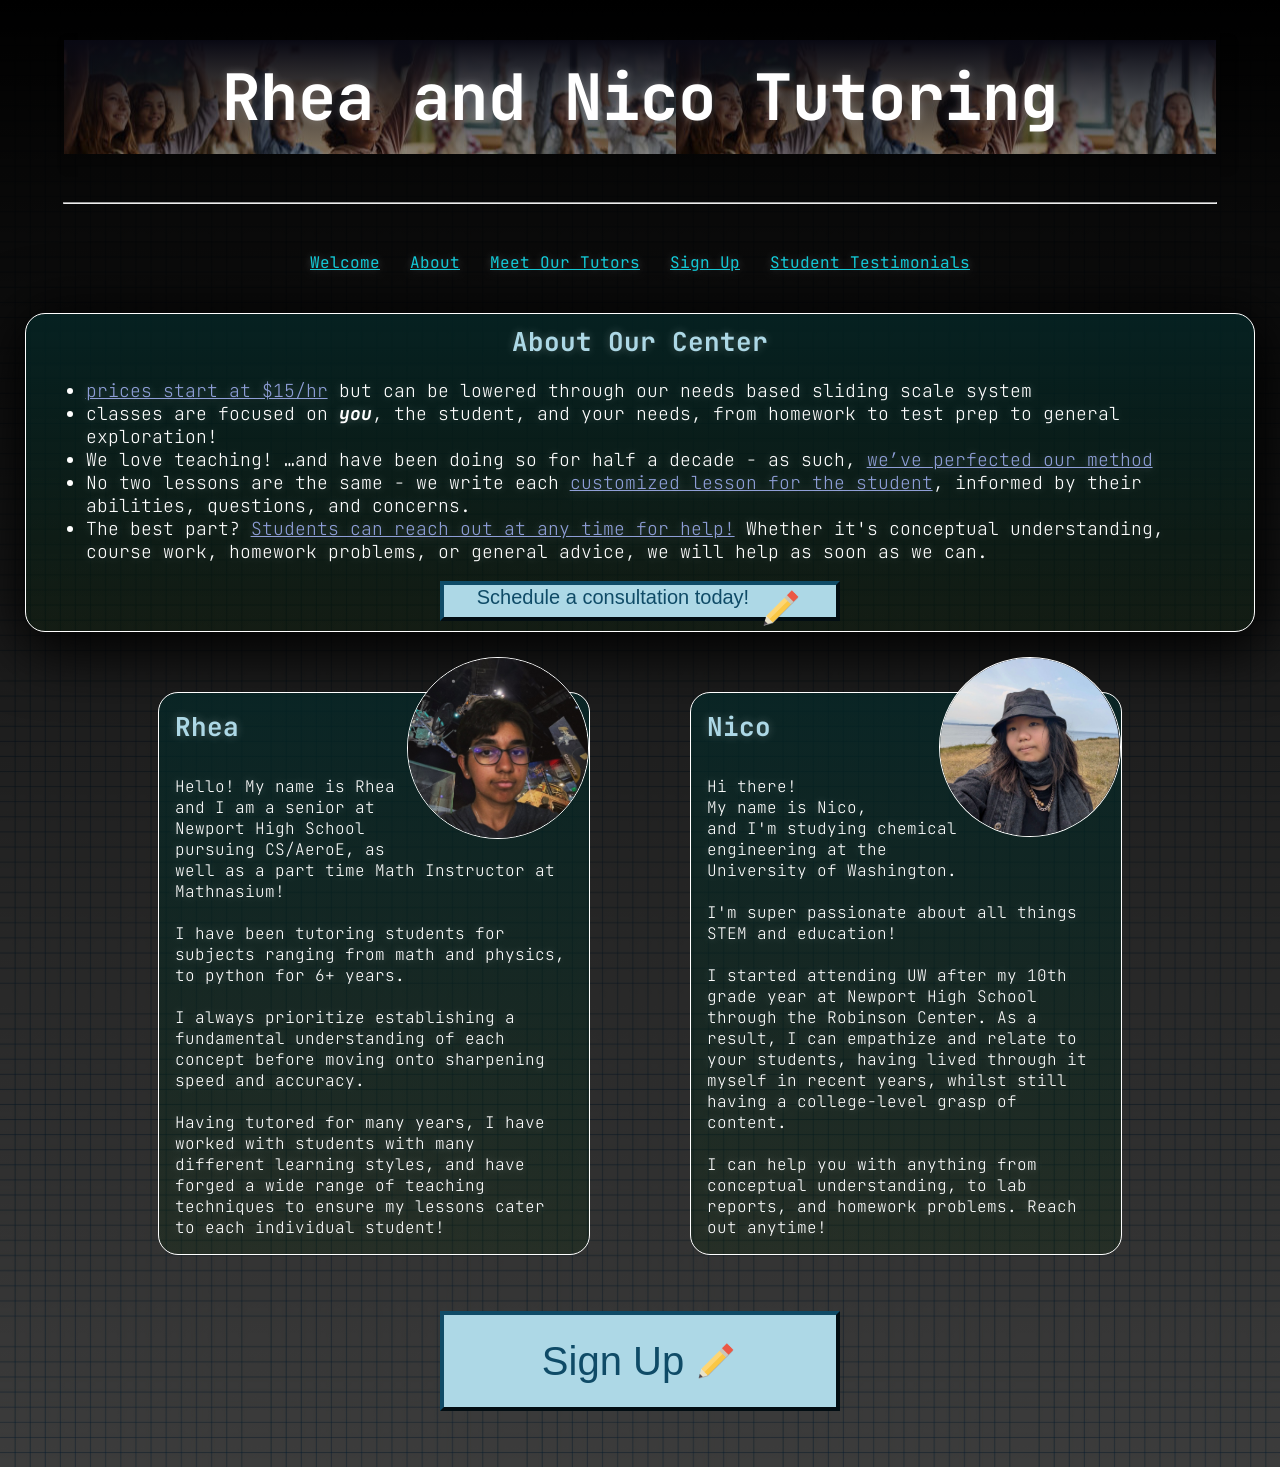
<file: index.html>
<!DOCTYPE html>
<html>
    <link rel="preconnect" href="https://fonts.googleapis.com">
    <link rel="preconnect" href="https://fonts.gstatic.com" crossorigin>
    <link href="https://fonts.googleapis.com/css2?family=JetBrains+Mono:wght@400;500&display=swap" rel="stylesheet">
    <link rel="stylesheet" href="style.css">

<title>Rhea and Luran Tutoring Website</title>

<body id="bg" class="fade; cWhite">

<div id="vertical" style="align-items: center;">
    <div id="title">
        <div id="centered-text" style="margin: 15px;">Rhea and Nico Tutoring</div>
    </div>

    <hr style="color: aqua; width: 90%;">

    <div id="horizontal" class="fade">
        <a href="index.html" id="clickable-text">Welcome</a>
        <a href="about.html" id="clickable-text">About</a>
        <a href="meet.html" id="clickable-text">Meet Our Tutors</a>
        <a href="signup.html" id="clickable-text">Sign Up</a>
        <a href="testimonials.html" id="clickable-text">Student Testimonials</a>
    </div>

    <div id="horizontal">
        <div style="align-self: center;" id="About" class="fade">
            <div>
                <div style="font-weight: bold; margin: 10px; font-size: 26px; text-align: center; color: lightblue;">
                About Our Center
            </div>
                <div style="font-weight:200; margin: 20px; margin-bottom: 0px; font-size: 18px;">
                    <ul>
                        <li><span style="color: #8e9ed7; text-decoration: underline;">prices start at $15/hr</span> but can be lowered through our needs based sliding scale system</li>
                        <li>classes are focused on <b><i>you</i></b>, the student, and your needs, from homework to test prep to general exploration!</li>
                        <li>We love teaching! …and have been doing so for half a decade - as such, <span style="color: #8e9ed7; text-decoration: underline;">we’ve perfected our method</span></li>
                        <li>No two lessons are the same - we write each <span style="color: #8e9ed7; text-decoration: underline;">customized lesson for the student</span>, informed by their abilities, questions, and concerns.</li>
                        <li>The best part? <span style="color: #8e9ed7; text-decoration: underline;">Students can reach out at any time for help!</span> Whether it's conceptual understanding, course work, homework problems, or general advice, we will help as soon as we can.</li>
                    </ul>
                </div>
                
            </div>

            <div id="SignUp" style="display: flex; justify-content: center;" class="fade">
                <div style="font-weight: bold; margin-bottom: 10px; font-size: 16px; color: lightblue">
                    <button onclick="location.href='signup.html'" style="width: 400px; height: 40px; font-size: 20px; color: rgb(15, 75, 103); background-color: lightblue; border-color: rgb(15, 75, 103); border-width: 4px;">
                        <div style="display: flex; justify-content: center;">
                            <div style="display: flex; gap: 10px">
                                Schedule a consultation today!
                                <img src="pencil.png" style="width: 44px; height: 44px">
                            </div>
                        </div>
                    </button>
                </div>
            </div>
        </div>
    </div>
    
        

    <div style="align-self: center;" class="fade">
        <div id="horizontal">
            <div id="Rhea">
                <div style="display: flex;">
                    <div style="display: flex; gap: 10px">
                        <div style="font-weight: bold; margin: 16px; font-size: 26px; color: lightblue;">
                            Rhea
                        </div>
                        <img id="overlapping-img" src="rhea_headshot_moggier.JPEG">
                    </div>
                </div>
                <div style="font-weight: 200; margin: 16px;">
                    Hello! My name is Rhea <br>and I am a senior at <br>Newport High School<br> pursuing CS/AeroE, as <br>well as a part time Math Instructor at Mathnasium!<br><br>
                    I have been tutoring students for subjects ranging from math and physics, to python for 6+ years. <br><br>
                    I always prioritize establishing a fundamental understanding of each concept before moving onto sharpening speed and accuracy.<br><br>
                    Having tutored for many years, I have worked with students with many different learning styles, and have forged a wide range of teaching techniques to ensure my lessons cater to each individual student!<br>
                </div>
            </div>
            <div style="width: 40px;"></div>
            <div id="Nico">
                <div style="display: flex;">
                    <div style="display: flex; gap: 10px">
                        <div style="font-weight: bold; margin: 16px; font-size: 26px; color: lightblue">
                            Nico
                        </div>
                        <img id="overlapping-img" src="luran.jpg">
                    </div>
                </div>
                <div style="font-weight: 200; margin: 16px;">
                    Hi there! <br>My name is Nico, <br>and I'm studying chemical <br>engineering at the <br>University of Washington. <br><br>
                    I'm super passionate about all things STEM and education! <br><br>
                    I started attending UW after my 10th grade year at Newport High School through the Robinson Center. As a result, I can empathize and relate to your students, having lived through it myself in recent years, whilst still having a college-level grasp of content.<br><br>
                    I can help you with anything from conceptual understanding, to lab reports, and homework problems. Reach out anytime!
                </div>
            </div>
        </div>
    </div>

    <div id="SignUp" style="align-self: center;" class="fade">
        <div style="font-weight: bold; margin: 16px; font-size: 26px; color: lightblue">
            <button onclick="location.href='signup.html'" style="width: 400px; height: 100px; font-size: 40px; color: rgb(15, 75, 103); background-color: lightblue; border-color: rgb(15, 75, 103); border-width: 4px;">
                <div style="display: flex; justify-content: center;">
                    <div style="display: flex; gap: 10px">
                        Sign Up
                        <img src="pencil.png" style="width: 44px; height: 44px">
                    </div>
                </div>
            </button>
        </div>
    </div>

    <div></div>
</div>

<script>
    const fadeElements = document.querySelectorAll('.fade');
    const observer = new IntersectionObserver((entries, observer) => {
        entries.forEach(entry => {
            if (entry.isIntersecting) {
                entry.target.classList.add('in');
                observer.unobserve(entry.target);
            }
        });
    }, {threshold: 0.1});

    fadeElements.forEach(element => {
        observer.observe(element);
    });

    const colorElements = document.querySelectorAll('.cWhite');
    const observerColor = new IntersectionObserver((entries, observer) => {
        entries.forEach(entry => {
            if (entry.isIntersecting) {
                entry.target.classList.add('cRed');
                observer.unobserve(entry.target);
            }
        });
    }, {threshold: 0.1});

    colorElements.forEach(element => {
        observerColor.observe(element);
    })
</script>

</body>
</html>
</file>
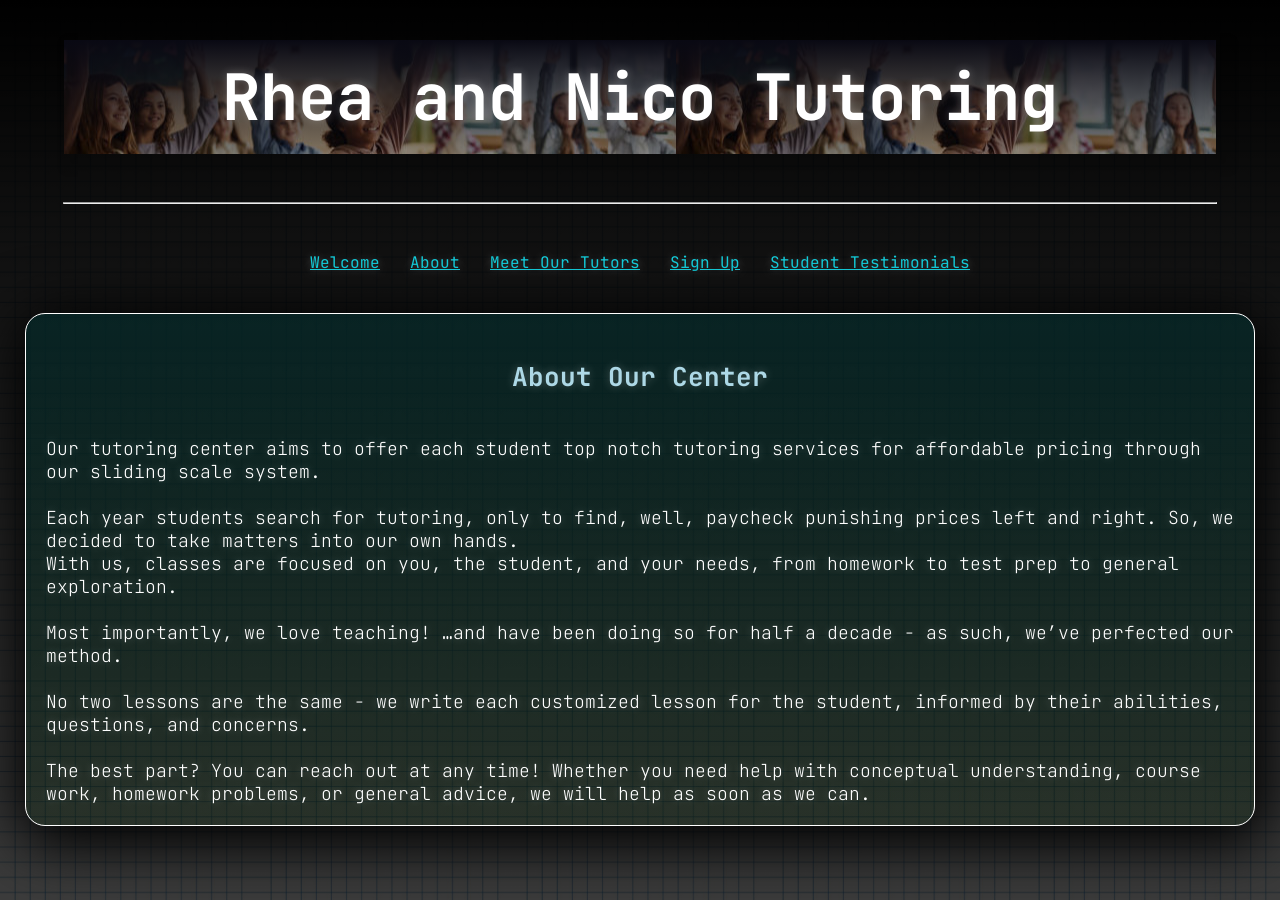
<file: about.html>
<!DOCTYPE html>
<html>
    <link rel="preconnect" href="https://fonts.googleapis.com">
    <link rel="preconnect" href="https://fonts.gstatic.com" crossorigin>
    <link href="https://fonts.googleapis.com/css2?family=JetBrains+Mono:wght@400;500&display=swap" rel="stylesheet">
    <link rel="stylesheet" href="style.css">

<title>Rhea and Luran Tutoring Website</title>
<body id="bg">

<div id="vertical" style="align-items: center;">

    <div id="title">
        <div id="centered-text" style="margin: 15px;">Rhea and Nico Tutoring</div>
    </div>

    <hr style="color: aqua; width: 90%;">

    <div id="horizontal">
        <a href="index.html" id="clickable-text">Welcome</a>
        <a href="about.html" id="clickable-text">About</a>
        <a href="meet.html" id="clickable-text">Meet Our Tutors</a>
        <a href="signup.html" id="clickable-text">Sign Up</a>
        <a href="testimonials.html" id="clickable-text">Student Testimonials</a>
    </div>

    <div style="align-self: center;" id="About">
        <div style="font-weight: bold; margin: 10px; font-size: 26px; text-align: center; color: lightblue;">
            <br>About Our Center
        </div>
            <div style="font-weight:200; margin: 20px; font-size: 18px;">
                <br>
                Our tutoring center aims to offer each student top notch tutoring services for affordable pricing through our sliding scale system.<br><br>
                Each year students search for tutoring, only to find, well, paycheck punishing prices left and right. So, we decided to take matters into our own hands.<br>
                With us, classes are focused on you, the student, and your needs, from homework to test prep to general exploration.<br><br>
                Most importantly, we love teaching! …and have been doing so for half a decade - as such, we’ve perfected our method.<br><br>
                No two lessons are the same - we write each customized lesson for the student, informed by their abilities, questions, and concerns.<br><br>
                The best part? You can reach out at any time! Whether you need help with conceptual understanding, course work, homework problems, or general advice, we will help as soon as we can.
            </div>
        </div>
</div>

</body>
</html>
</file>
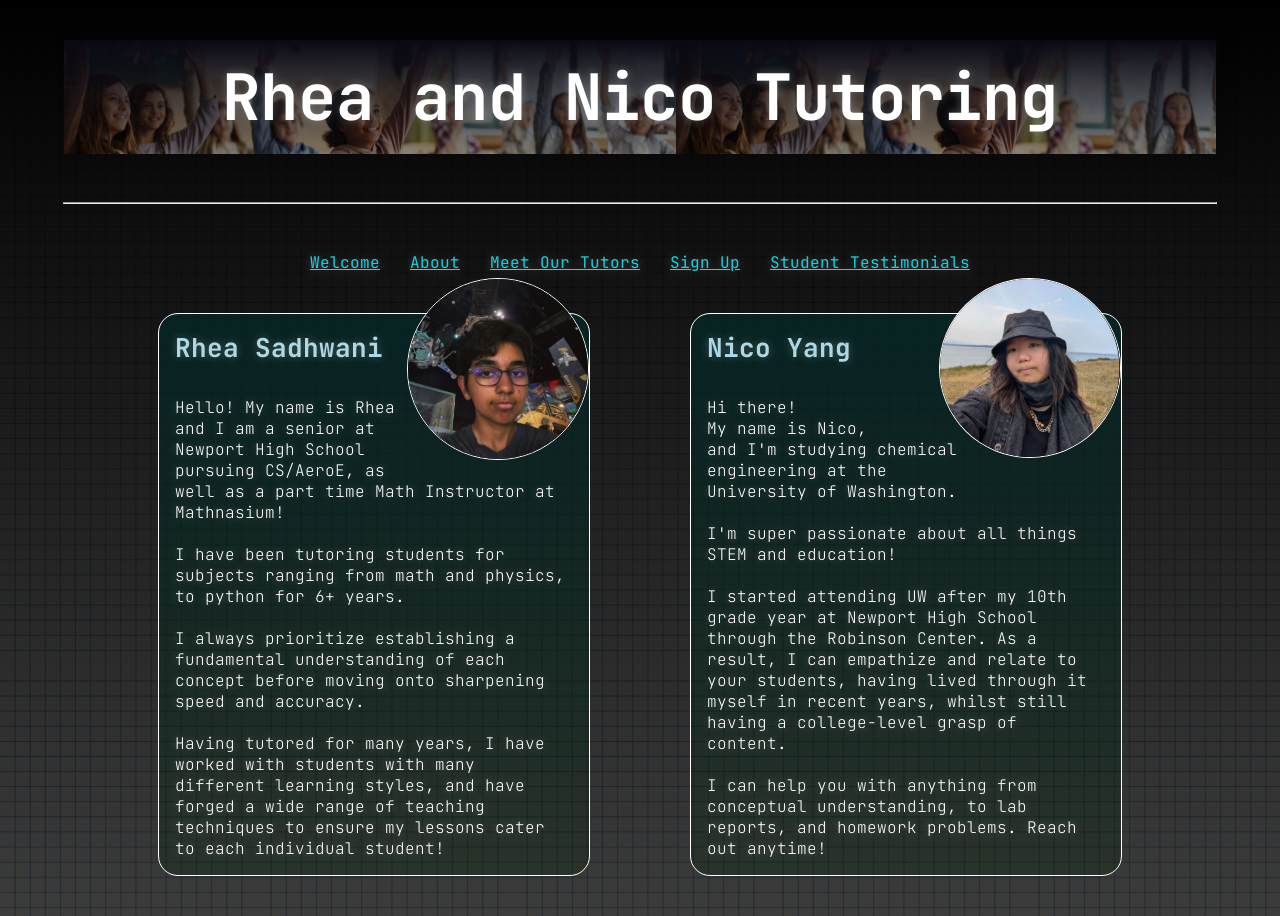
<file: meet.html>
<!DOCTYPE html>
<html>
    <link rel="preconnect" href="https://fonts.googleapis.com">
    <link rel="preconnect" href="https://fonts.gstatic.com" crossorigin>
    <link href="https://fonts.googleapis.com/css2?family=JetBrains+Mono:wght@400;500&display=swap" rel="stylesheet">
    <link rel="stylesheet" href="style.css">

<title>Rhea and Luran Tutoring Website</title>
<body id="bg">

<div id="vertical" style="align-items: center;">


    <div id="title">
        <div id="centered-text" style="margin: 15px;">Rhea and Nico Tutoring</div>
    </div>

    <hr style="color: aqua; width: 90%;">

    <div id="horizontal">
        <a href="index.html" id="clickable-text">Welcome</a>
        <a href="about.html" id="clickable-text">About</a>
        <a href="meet.html" id="clickable-text">Meet Our Tutors</a>
        <a href="signup.html" id="clickable-text">Sign Up</a>
        <a href="testimonials.html" id="clickable-text">Student Testimonials</a>
    </div>

    <div style="align-self: center;">
        <div id="horizontal">
            <div id="Rhea">
                <div style="display: flex;">
                    <div style="display: flex; gap: 10px">
                        <div style="font-weight: bold; margin: 16px; font-size: 26px; color: lightblue;">
                            Rhea Sadhwani
                        </div>
                        <img id="overlapping-img" src="rhea_headshot_moggier.JPEG">
                    </div>
                </div>
                <div style="font-weight: 200; margin: 16px;">
                    Hello! My name is Rhea <br>and I am a senior at <br>Newport High School<br> pursuing CS/AeroE, as <br>well as a part time Math Instructor at Mathnasium!<br><br>
                    I have been tutoring students for subjects ranging from math and physics, to python for 6+ years. <br><br>
                    I always prioritize establishing a fundamental understanding of each concept before moving onto sharpening speed and accuracy.<br><br>
                    Having tutored for many years, I have worked with students with many different learning styles, and have forged a wide range of teaching techniques to ensure my lessons cater to each individual student!<br>
                </div>
            </div>
            <div style="width: 40px;"></div>
            <div id="Nico">
                <div style="display: flex;">
                    <div style="display: flex; gap: 10px">
                        <div style="font-weight: bold; margin: 16px; font-size: 26px; color: lightblue">
                            Nico Yang
                        </div>
                        <img id="overlapping-img" src="luran.jpg">
                    </div>
                </div>
                <div style="font-weight: 200; margin: 16px;">
                    Hi there! <br>My name is Nico, <br>and I'm studying chemical <br>engineering at the <br>University of Washington. <br><br>
                    I'm super passionate about all things STEM and education! <br><br>
                    I started attending UW after my 10th grade year at Newport High School through the Robinson Center. As a result, I can empathize and relate to your students, having lived through it myself in recent years, whilst still having a college-level grasp of content.<br><br>
                    I can help you with anything from conceptual understanding, to lab reports, and homework problems. Reach out anytime!
                </div>
            </div>
        </div>
    </div>

    <div></div>
</div>

</body>
</html>
</file>
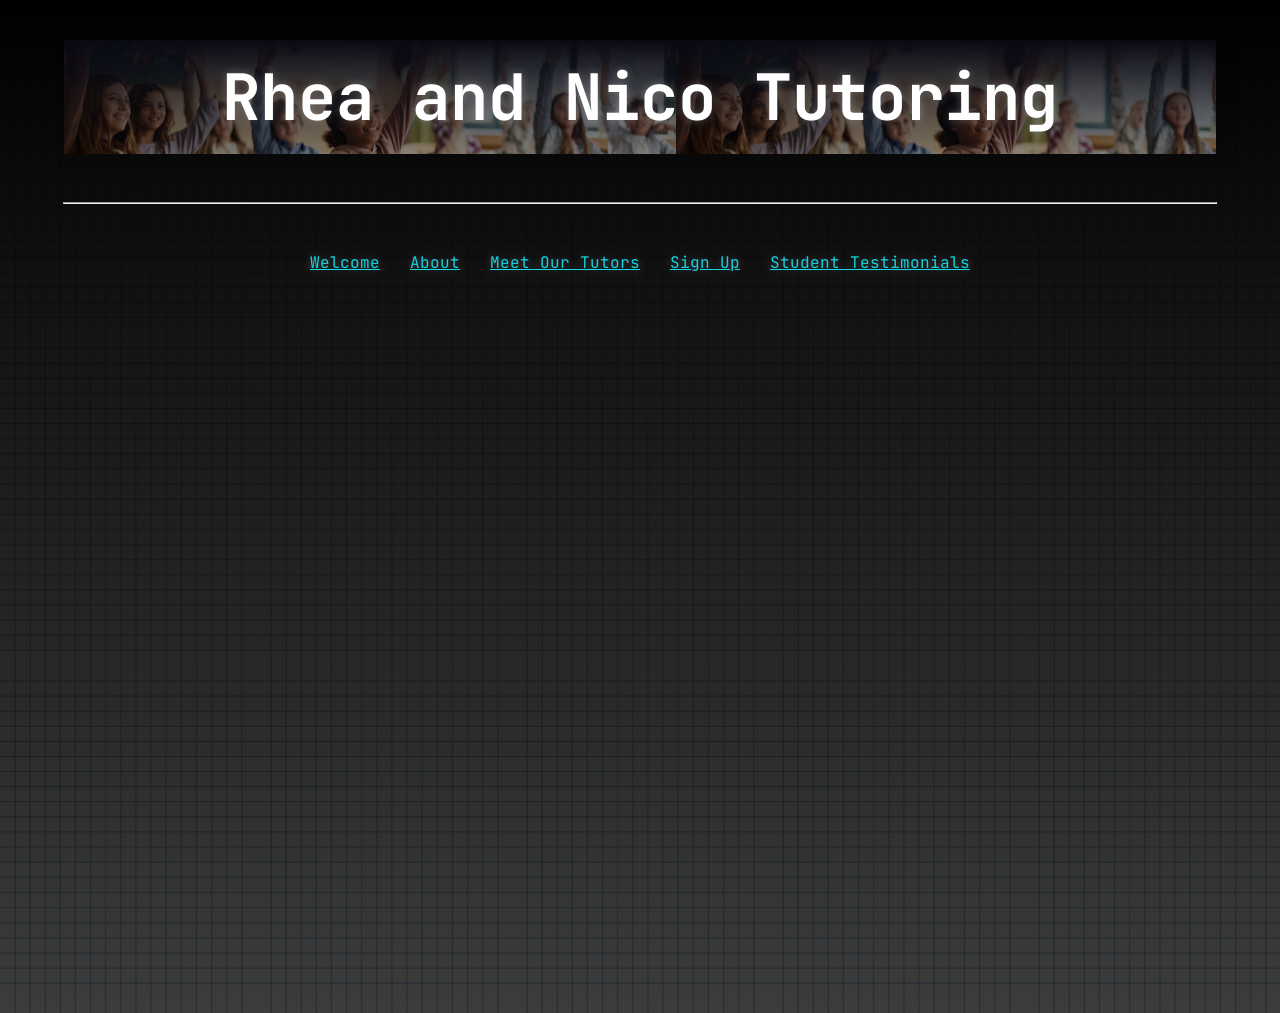
<file: signup.html>
<!DOCTYPE html>
<html>
    <link rel="preconnect" href="https://fonts.googleapis.com">
    <link rel="preconnect" href="https://fonts.gstatic.com" crossorigin>
    <link href="https://fonts.googleapis.com/css2?family=JetBrains+Mono:wght@400;500&display=swap" rel="stylesheet">
    <link rel="stylesheet" href="style.css">

<title>Rhea and Luran Tutoring Website</title>
<body id="bg">

<div id="vertical" style="align-items: center;">
    <div id="title">
        <div id="centered-text" style="margin: 15px;">Rhea and Nico Tutoring</div>
    </div>

    <hr style="color: aqua; width: 90%;">

    <div id="horizontal">
        <a href="index.html" id="clickable-text">Welcome</a>
        <a href="about.html" id="clickable-text">About</a>
        <a href="meet.html" id="clickable-text">Meet Our Tutors</a>
        <a href="signup.html" id="clickable-text">Sign Up</a>
        <a href="testimonials.html" id="clickable-text">Student Testimonials</a>
    </div>

    <iframe src="https://docs.google.com/forms/d/e/1FAIpQLSfdTMFO6g96GXLzMNslcVBDJwwbBhqPj_Cx_hQjQhFY2ZdhTg/viewform?embedded=true" width="640" height="700" frameborder="0" marginheight="0" marginwidth="0">Loading…</iframe>

</div>

</body>
</html>
</file>
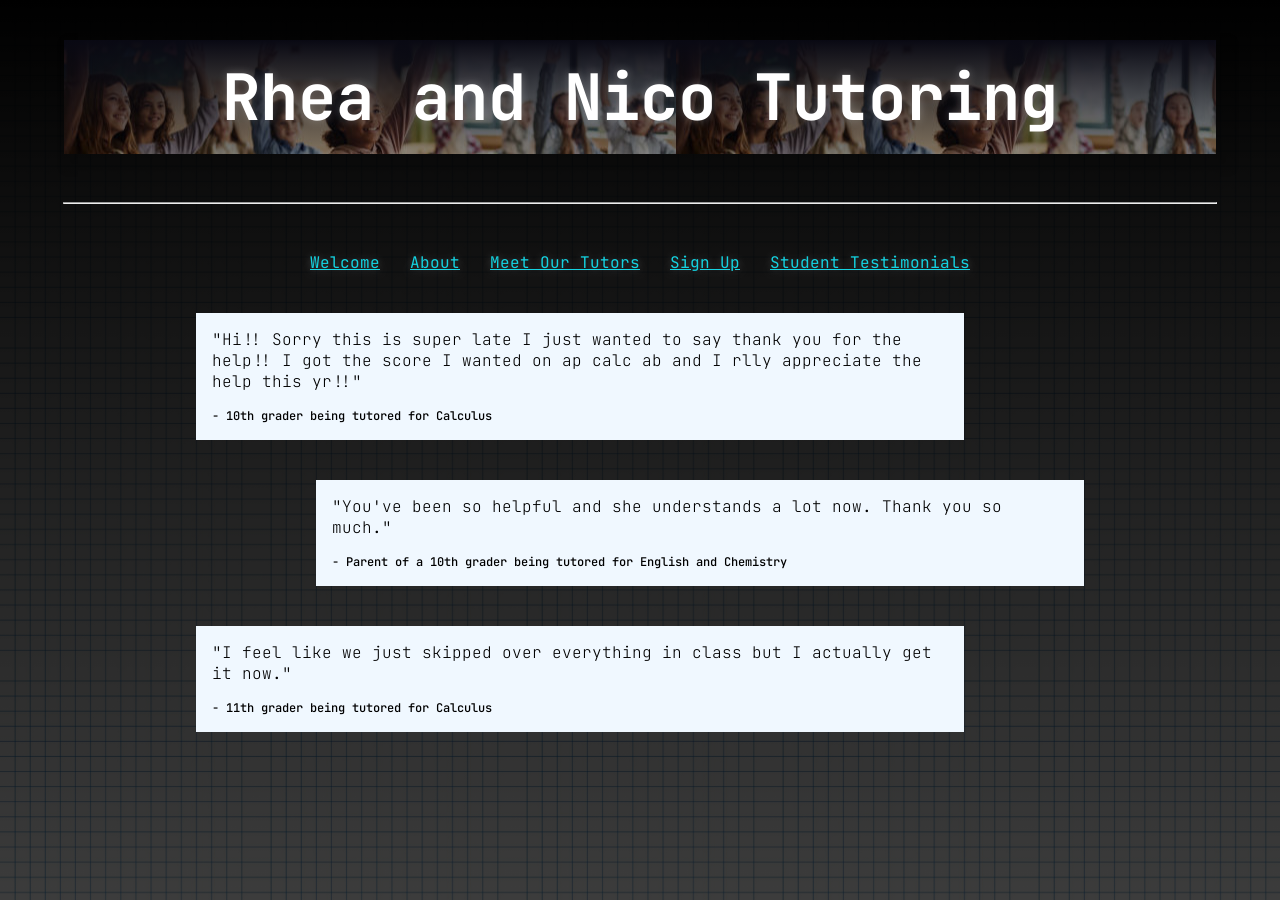
<file: testimonials.html>
<!DOCTYPE html>
<html>
    <link rel="preconnect" href="https://fonts.googleapis.com">
    <link rel="preconnect" href="https://fonts.gstatic.com" crossorigin>
    <link href="https://fonts.googleapis.com/css2?family=JetBrains+Mono:wght@400;500&display=swap" rel="stylesheet">
    <link rel="stylesheet" href="style.css">

<style>
    #testimonial-l {
        background-color: aliceblue;
        width: 60%;
        height: auto;
        color: black;
        position: relative;
        right: 60px;
    }

    #testimonial-r {
        background-color: aliceblue;
        width: 60%;
        height: auto;
        color: black;
        position: relative;
        right: -60px;
    }
    
</style>
<title>Rhea and Luran Tutoring Website</title>
<body id="bg">

<div id="vertical" style="align-items: center;">
    <div id="title">
        <div id="centered-text" style="margin: 15px;">Rhea and Nico Tutoring</div>
    </div>

    <hr style="color: aqua; width: 90%;">

    <div id="horizontal">
        <a href="index.html" id="clickable-text">Welcome</a>
        <a href="about.html" id="clickable-text">About</a>
        <a href="meet.html" id="clickable-text">Meet Our Tutors</a>
        <a href="signup.html" id="clickable-text">Sign Up</a>
        <a href="testimonials.html" id="clickable-text">Student Testimonials</a>
    </div>

    <div id="testimonial-l">
        <div style="font-weight: 200; margin: 16px;">
            "Hi!! Sorry this is super late I just wanted to say thank you for the help!! I got the score I wanted on ap calc ab and I rlly appreciate the help this yr!!"
        </div>
        <div style="font-weight: 500; margin: 16px; font-size: 12px;">
            - 10th grader being tutored for Calculus
        </div>
    </div>

    <div id="testimonial-r">
        <div style="font-weight: 200; margin: 16px;">
            "You've been so helpful and she understands a lot now. Thank you so much."
        </div>
        <div style="font-weight: 500; margin: 16px; font-size: 12px;">
            - Parent of a 10th grader being tutored for English and Chemistry
        </div>
    </div>

    <div id="testimonial-l">
        <div style="font-weight: 200; margin: 16px;">
            "I feel like we just skipped over everything in class but I actually get it now."
        </div>
        <div style="font-weight: 500; margin: 16px; font-size: 12px;">
            - 11th grader being tutored for Calculus
        </div>
    </div>

</div>

</body>
</html>
</file>
<file: style.css>
html, body {
    min-height: 100%;
    margin: 0;
    padding: 0;
}

body {
    background-repeat:
        no-repeat,
        repeat;
    
    background-size: cover;

    color: #fff; 
    font-family: 'JetBrains Mono', monospace; 
    display: flex; 
    flex-direction: column; 
    min-height: 100vh;
    text-shadow: 0px 0px 10px rgba(255, 255, 255, 0.268);
}

/* fade in stuff */
.fade {
    opacity: 0.0;
    transform: translateY(40px);
    transition: opacity 0.8s ease-out, transform 0.6s ease-out;
}

.fade.in {
    opacity: 1;
    transform: translateY(0px);
}

.cWhite {
    color: rgb(0, 0, 0);
    transition: 0.8s ease-out;
}

.cWhite.cRed {
    color: rgb(255, 255, 255);
}

#title {
    background-color: #11d2f040;
    background: linear-gradient(to bottom, rgb(9, 9, 19), rgba(0, 0, 0, 0.436)), url(students.jpg);
    background-position-y: 40%;
    margin-top: 40px;
    width: 90%;
    max-width: 1400px;
    height: auto;
    align-self: center;
    box-shadow: 8px 8px 8px 8px rgba(0,0,0,0.1);
}

#centered-text {
    text-align: center;
    font-size: 5vw;
    font-weight: bold;
}

#bg {
    background-image:
        linear-gradient(to bottom, rgb(0, 0, 0), rgba(0, 0, 0, 0.764)),
        url(graphingpaper.jpg);
    
        background-repeat:
            no-repeat,
            repeat;
        
        background-size: cover, 20%;
}

#Rhea {
    background: linear-gradient(rgba(3, 41, 41, 0.707), rgba(2, 35, 3, 0.264));
    border-radius: 20px;
    border-color: rgb(255, 255, 255);
    border-style: solid;
    border-width: 1px;
    max-width: 430px;
    height: auto;
    overflow-wrap: break-word;
    position: relative;
    overflow: visible;
}

#Nico {
    background: linear-gradient(rgba(3, 41, 41, 0.707), rgba(2, 35, 3, 0.264));
    border-radius: 20px;
    border-color: rgb(255, 255, 255);
    border-style: solid;
    border-width: 1px;
    max-width: 430px;
    height: auto;
    overflow-wrap: break-word;
    position: relative;
    overflow: visible;
}

#About {
    background: linear-gradient(rgba(3, 41, 41, 0.707), rgba(2, 35, 3, 0.264));
    border-radius: 20px;
    border-color: rgb(255, 255, 255);
    border-style: solid;
    border-width: 1px;
    max-width: 96%;
    height: auto;
    overflow-wrap: break-word;
    margin-bottom: 20px;
    box-shadow: 4px 10px 60px 10px rgb(0, 0, 0);
    inset: 0px 0px 0px 0px rgb(255, 0, 0);
}

#horizontal {
    display: flex;
    gap: 30px;
    /* flex-wrap: wrap; */
    justify-content: center;
}

#vertical {
    display: flex;
    flex-direction: column;
    gap: 40px;
}

#clickable-text {
    color: #14d3e1;
}

#overlapping-img {
    border-color: rgb(255, 255, 255);
    border-style: solid;
    border-width: 1px;
    position: absolute;
    right: 0px;
    top: -36px;
    border-radius: 50%;
    width: 180px;
    object-fit: cover;
    float: right;
    margin-left: 15px;
    margin-bottom: 15px;
}
</file>
